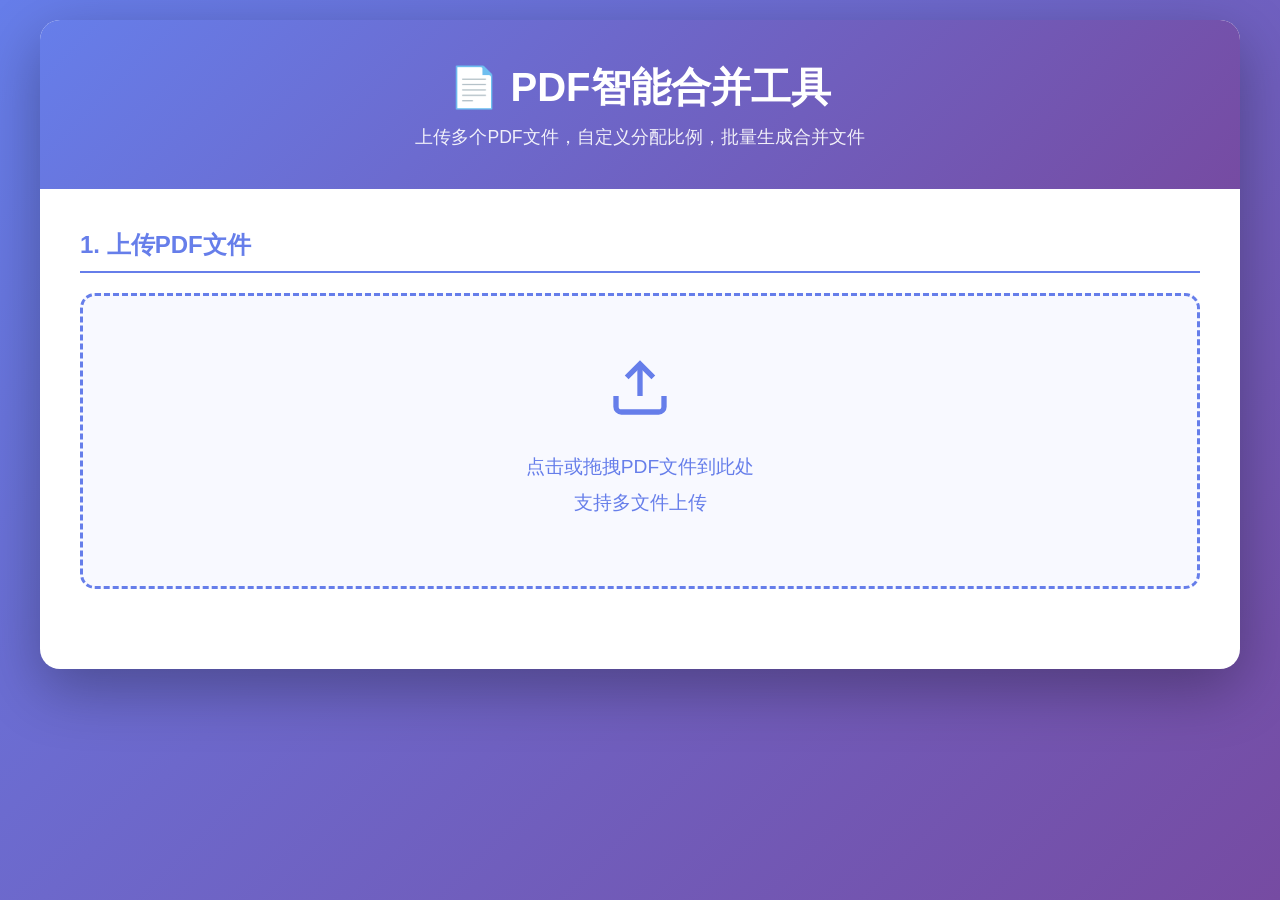
<file: index.html>
<!DOCTYPE html>
<html lang="zh-CN">
<head>
    <meta charset="UTF-8">
    <meta name="viewport" content="width=device-width, initial-scale=1.0">
    <title>PDF智能合并工具</title>
    <link rel="stylesheet" href="style.css">
</head>
<body>
    <div class="container">
        <header>
            <h1>📄 PDF智能合并工具</h1>
            <p class="subtitle">上传多个PDF文件，自定义分配比例，批量生成合并文件</p>
        </header>

        <div class="main-content">
            <!-- 文件上传区域 -->
            <section class="upload-section">
                <h2>1. 上传PDF文件</h2>
                <div class="upload-area" id="uploadArea">
                    <input type="file" id="fileInput" multiple accept=".pdf" style="display: none;">
                    <div class="upload-placeholder">
                        <svg width="64" height="64" viewBox="0 0 24 24" fill="none" stroke="currentColor" stroke-width="2">
                            <path d="M21 15v4a2 2 0 0 1-2 2H5a2 2 0 0 1-2-2v-4"></path>
                            <polyline points="17 8 12 3 7 8"></polyline>
                            <line x1="12" y1="3" x2="12" y2="15"></line>
                        </svg>
                        <p>点击或拖拽PDF文件到此处</p>
                        <p class="hint">支持多文件上传</p>
                    </div>
                </div>
            </section>

            <!-- 文件列表和配置区域 -->
            <section class="config-section" id="configSection" style="display: none;">
                <h2>2. 配置分配比例</h2>
                <div class="config-controls">
                    <label>
                        <span>生成份数：</span>
                        <input type="number" id="outputCount" min="1" value="1" class="number-input">
                        <span class="hint">（自动计算为所有文件页数的最大公倍数）</span>
                    </label>
                </div>
                <div class="files-list" id="filesList"></div>
            </section>

            <!-- 操作按钮 -->
            <section class="action-section" id="actionSection" style="display: none;">
                <h2>3. 生成合并文件</h2>
                <div class="button-group">
                    <button id="mergeBtn" class="btn btn-primary">
                        <span>🚀 开始合并</span>
                    </button>
                    <button id="cleanupBtn" class="btn btn-secondary">
                        <span>🗑️ 清空文件</span>
                    </button>
                </div>
                <div id="statusMessage" class="status-message"></div>
            </section>
        </div>
    </div>

    <script src="script.js"></script>
</body>
</html>
</file>
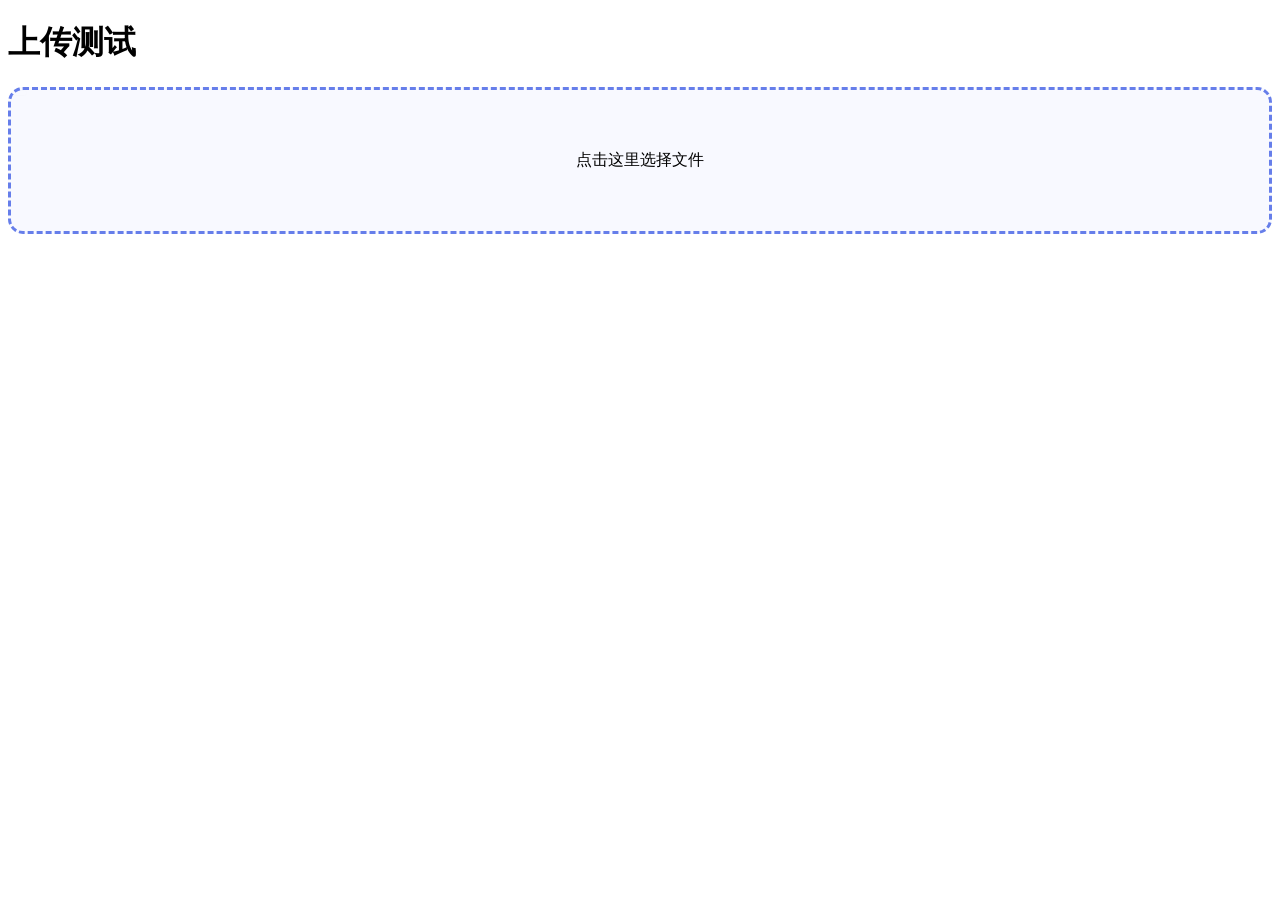
<file: test_upload.html>
<!DOCTYPE html>
<html lang="zh-CN">
<head>
    <meta charset="UTF-8">
    <title>上传测试</title>
    <style>
        .upload-area {
            border: 3px dashed #667eea;
            border-radius: 15px;
            padding: 60px 20px;
            text-align: center;
            background: #f8f9ff;
            cursor: pointer;
            position: relative;
            overflow: hidden;
        }
        .upload-area input[type="file"] {
            position: absolute;
            top: 0;
            left: 0;
            width: 100%;
            height: 100%;
            opacity: 0.01;
            cursor: pointer;
            z-index: 999;
            font-size: 0;
        }
    </style>
</head>
<body>
    <h1>上传测试</h1>
    <div class="upload-area" id="uploadArea">
        <input type="file" id="fileInput" multiple accept=".pdf">
        <div>点击这里选择文件</div>
    </div>
    <div id="result"></div>
    <script>
        const fileInput = document.getElementById('fileInput');
        const uploadArea = document.getElementById('uploadArea');
        const result = document.getElementById('result');
        
        fileInput.addEventListener('change', function(e) {
            const files = e.target.files;
            result.innerHTML = `选择了 ${files.length} 个文件`;
            console.log('文件选择成功', files);
        });
        
        uploadArea.addEventListener('click', function(e) {
            if (e.target !== fileInput) {
                fileInput.click();
            }
        });
    </script>
</body>
</html>
</file>
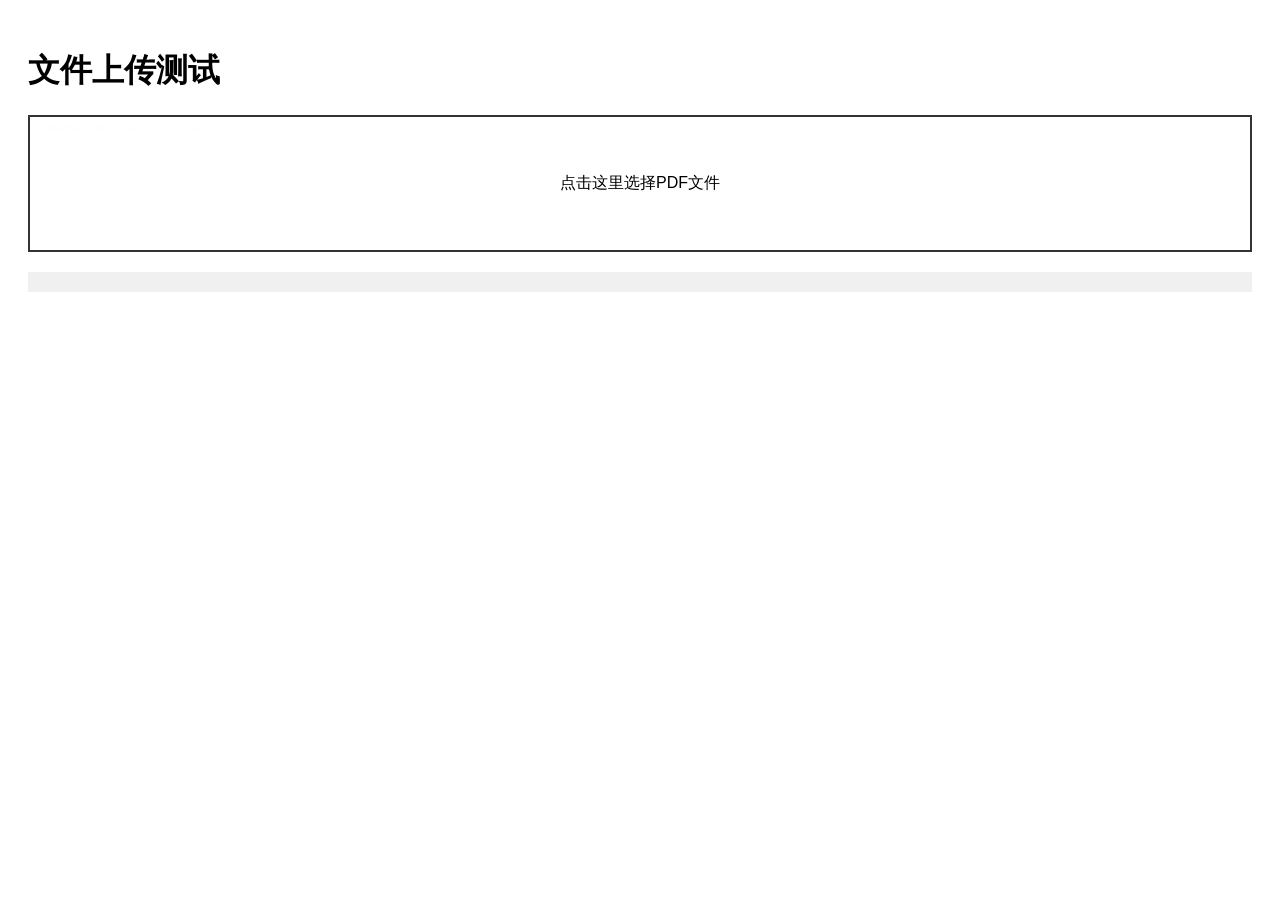
<file: test_upload_simple.html>
<!DOCTYPE html>
<html>
<head>
    <meta charset="UTF-8">
    <title>简单上传测试</title>
    <style>
        body { padding: 20px; font-family: Arial; }
        .test-area {
            border: 2px solid #333;
            padding: 40px;
            margin: 20px 0;
            text-align: center;
            position: relative;
        }
        #testInput {
            position: absolute;
            top: 0;
            left: 0;
            width: 100%;
            height: 100%;
            opacity: 0.01;
            cursor: pointer;
            z-index: 10;
        }
        #result { margin-top: 20px; padding: 10px; background: #f0f0f0; }
    </style>
</head>
<body>
    <h1>文件上传测试</h1>
    <div class="test-area" id="testArea">
        <input type="file" id="testInput" multiple accept=".pdf">
        <p>点击这里选择PDF文件</p>
    </div>
    <div id="result"></div>
    <script>
        const input = document.getElementById('testInput');
        const area = document.getElementById('testArea');
        const result = document.getElementById('result');
        
        input.addEventListener('change', function(e) {
            const files = e.target.files;
            result.innerHTML = `<strong>成功！</strong> 选择了 ${files.length} 个文件：<br>` + 
                Array.from(files).map(f => f.name).join('<br>');
            console.log('文件选择成功:', files);
        });
        
        area.addEventListener('click', function(e) {
            if (e.target !== input) {
                console.log('点击区域，触发文件输入');
                input.click();
            }
        });
        
        console.log('测试页面加载完成');
    </script>
</body>
</html>
</file>
<file: style.css>
* {
    margin: 0;
    padding: 0;
    box-sizing: border-box;
}

body {
    font-family: -apple-system, BlinkMacSystemFont, 'Segoe UI', 'Microsoft YaHei', sans-serif;
    background: linear-gradient(135deg, #667eea 0%, #764ba2 100%);
    min-height: 100vh;
    padding: 20px;
    color: #333;
}

.container {
    max-width: 1200px;
    margin: 0 auto;
    background: white;
    border-radius: 20px;
    box-shadow: 0 20px 60px rgba(0, 0, 0, 0.3);
    overflow: hidden;
}

header {
    background: linear-gradient(135deg, #667eea 0%, #764ba2 100%);
    color: white;
    padding: 40px;
    text-align: center;
}

header h1 {
    font-size: 2.5em;
    margin-bottom: 10px;
    font-weight: 700;
}

.subtitle {
    font-size: 1.1em;
    opacity: 0.9;
}

.main-content {
    padding: 40px;
}

section {
    margin-bottom: 40px;
}

h2 {
    font-size: 1.5em;
    margin-bottom: 20px;
    color: #667eea;
    border-bottom: 2px solid #667eea;
    padding-bottom: 10px;
}

/* 上传区域 */
.upload-area {
    border: 3px dashed #667eea;
    border-radius: 15px;
    padding: 60px 20px;
    text-align: center;
    background: #f8f9ff;
    cursor: pointer;
    transition: all 0.3s ease;
    position: relative;
    user-select: none;
    -webkit-user-select: none;
    overflow: hidden;
}

/* 确保文件输入覆盖整个上传区域 */
.upload-area input[type="file"] {
    position: absolute !important;
    top: 0 !important;
    left: 0 !important;
    width: 100% !important;
    height: 100% !important;
    opacity: 0.01 !important;
    cursor: pointer !important;
    z-index: 999 !important;
    font-size: 0 !important;
    margin: 0 !important;
    padding: 0 !important;
    border: none !important;
}

.upload-area:hover {
    border-color: #764ba2;
    background: #f0f2ff;
    transform: translateY(-2px);
    box-shadow: 0 4px 12px rgba(102, 126, 234, 0.2);
}

.upload-area:active {
    transform: translateY(0);
    box-shadow: 0 2px 6px rgba(102, 126, 234, 0.15);
}

.upload-area.dragover {
    border-color: #764ba2;
    background: #e8ebff;
    transform: scale(1.02);
    box-shadow: 0 6px 20px rgba(102, 126, 234, 0.3);
}

.upload-placeholder {
    pointer-events: none;
}

.upload-placeholder svg {
    color: #667eea;
    margin-bottom: 20px;
    transition: transform 0.3s ease;
}

.upload-area:hover .upload-placeholder svg {
    transform: translateY(-5px);
}

.upload-placeholder p {
    font-size: 1.2em;
    color: #667eea;
    margin: 10px 0;
    font-weight: 500;
}

.hint {
    font-size: 0.9em;
    color: #999;
}

/* 配置区域 */
.config-controls {
    margin-bottom: 20px;
    padding: 15px;
    background: #f8f9ff;
    border-radius: 10px;
    display: flex;
    align-items: center;
    gap: 15px;
    flex-wrap: wrap;
}

.config-controls label {
    display: flex;
    align-items: center;
    gap: 10px;
    font-size: 1.1em;
    font-weight: 500;
}

.btn-auto {
    background: #28a745;
    color: white;
    border: none;
    border-radius: 8px;
    padding: 8px 15px;
    cursor: pointer;
    font-size: 0.95em;
    transition: all 0.3s ease;
}

.btn-auto:hover {
    background: #218838;
    transform: translateY(-2px);
    box-shadow: 0 4px 12px rgba(40, 167, 69, 0.3);
}

.number-input {
    padding: 8px 15px;
    border: 2px solid #667eea;
    border-radius: 8px;
    font-size: 1em;
    width: 100px;
}

.files-list {
    display: flex;
    flex-direction: column;
    gap: 15px;
}

.file-item {
    background: #f8f9ff;
    border: 2px solid #e0e4ff;
    border-radius: 12px;
    padding: 20px;
    transition: all 0.3s ease;
}

.file-item:hover {
    border-color: #667eea;
    box-shadow: 0 4px 12px rgba(102, 126, 234, 0.2);
}

.file-header {
    display: flex;
    justify-content: space-between;
    align-items: center;
    margin-bottom: 15px;
    flex-wrap: wrap;
    gap: 10px;
}

.file-info {
    flex: 1;
    display: flex;
    flex-direction: column;
    gap: 5px;
}

.file-name {
    font-weight: 600;
    font-size: 1.1em;
    color: #333;
}

.file-meta {
    display: flex;
    gap: 15px;
    font-size: 0.9em;
}

.style-code {
    color: #667eea;
    font-weight: 500;
    background: #e8ebff;
    padding: 2px 8px;
    border-radius: 4px;
}

.size-code {
    color: #764ba2;
    font-weight: 500;
    background: #f0e8ff;
    padding: 2px 8px;
    border-radius: 4px;
}

.file-pages {
    color: #667eea;
    font-weight: 500;
    margin-left: 15px;
}

.remove-btn {
    background: #ff4757;
    color: white;
    border: none;
    border-radius: 6px;
    padding: 6px 12px;
    cursor: pointer;
    font-size: 0.9em;
    transition: all 0.3s ease;
}

.remove-btn:hover {
    background: #ff3838;
    transform: scale(1.05);
}

.ratios-container {
    display: flex;
    flex-wrap: wrap;
    gap: 10px;
    align-items: center;
}

.ratio-item {
    display: flex;
    align-items: center;
    gap: 8px;
    background: white;
    padding: 8px 12px;
    border-radius: 8px;
    border: 2px solid #e0e4ff;
}

.ratio-item input {
    width: 60px;
    padding: 6px;
    border: 2px solid #667eea;
    border-radius: 6px;
    text-align: center;
    font-size: 1em;
}

.ratio-item label {
    font-size: 0.9em;
    color: #666;
}

.add-ratio-btn {
    background: #667eea;
    color: white;
    border: none;
    border-radius: 8px;
    padding: 8px 15px;
    cursor: pointer;
    font-size: 0.9em;
    transition: all 0.3s ease;
}

.add-ratio-btn:hover {
    background: #764ba2;
    transform: scale(1.05);
}

.remove-ratio-btn {
    background: #ff4757;
    color: white;
    border: none;
    border-radius: 6px;
    padding: 4px 8px;
    cursor: pointer;
    font-size: 0.8em;
}

/* 操作按钮 */
.button-group {
    display: flex;
    gap: 15px;
    margin-bottom: 20px;
}

.btn {
    padding: 15px 30px;
    border: none;
    border-radius: 10px;
    font-size: 1.1em;
    font-weight: 600;
    cursor: pointer;
    transition: all 0.3s ease;
    flex: 1;
}

.btn-primary {
    background: linear-gradient(135deg, #667eea 0%, #764ba2 100%);
    color: white;
}

.btn-primary:hover {
    transform: translateY(-2px);
    box-shadow: 0 8px 20px rgba(102, 126, 234, 0.4);
}

.btn-primary:disabled {
    opacity: 0.6;
    cursor: not-allowed;
    transform: none;
}

.btn-secondary {
    background: #6c757d;
    color: white;
}

.btn-secondary:hover {
    background: #5a6268;
    transform: translateY(-2px);
}

.status-message {
    padding: 15px;
    border-radius: 8px;
    margin-top: 15px;
    display: none;
}

.status-message.success {
    background: #d4edda;
    color: #155724;
    border: 1px solid #c3e6cb;
    display: block;
}

.status-message.error {
    background: #f8d7da;
    color: #721c24;
    border: 1px solid #f5c6cb;
    display: block;
}

.status-message.info {
    background: #d1ecf1;
    color: #0c5460;
    border: 1px solid #bee5eb;
    display: block;
}

/* 响应式设计 */
@media (max-width: 768px) {
    header h1 {
        font-size: 2em;
    }
    
    .main-content {
        padding: 20px;
    }
    
    .button-group {
        flex-direction: column;
    }
    
    .file-header {
        flex-direction: column;
        align-items: flex-start;
        gap: 10px;
    }
}
</file>
